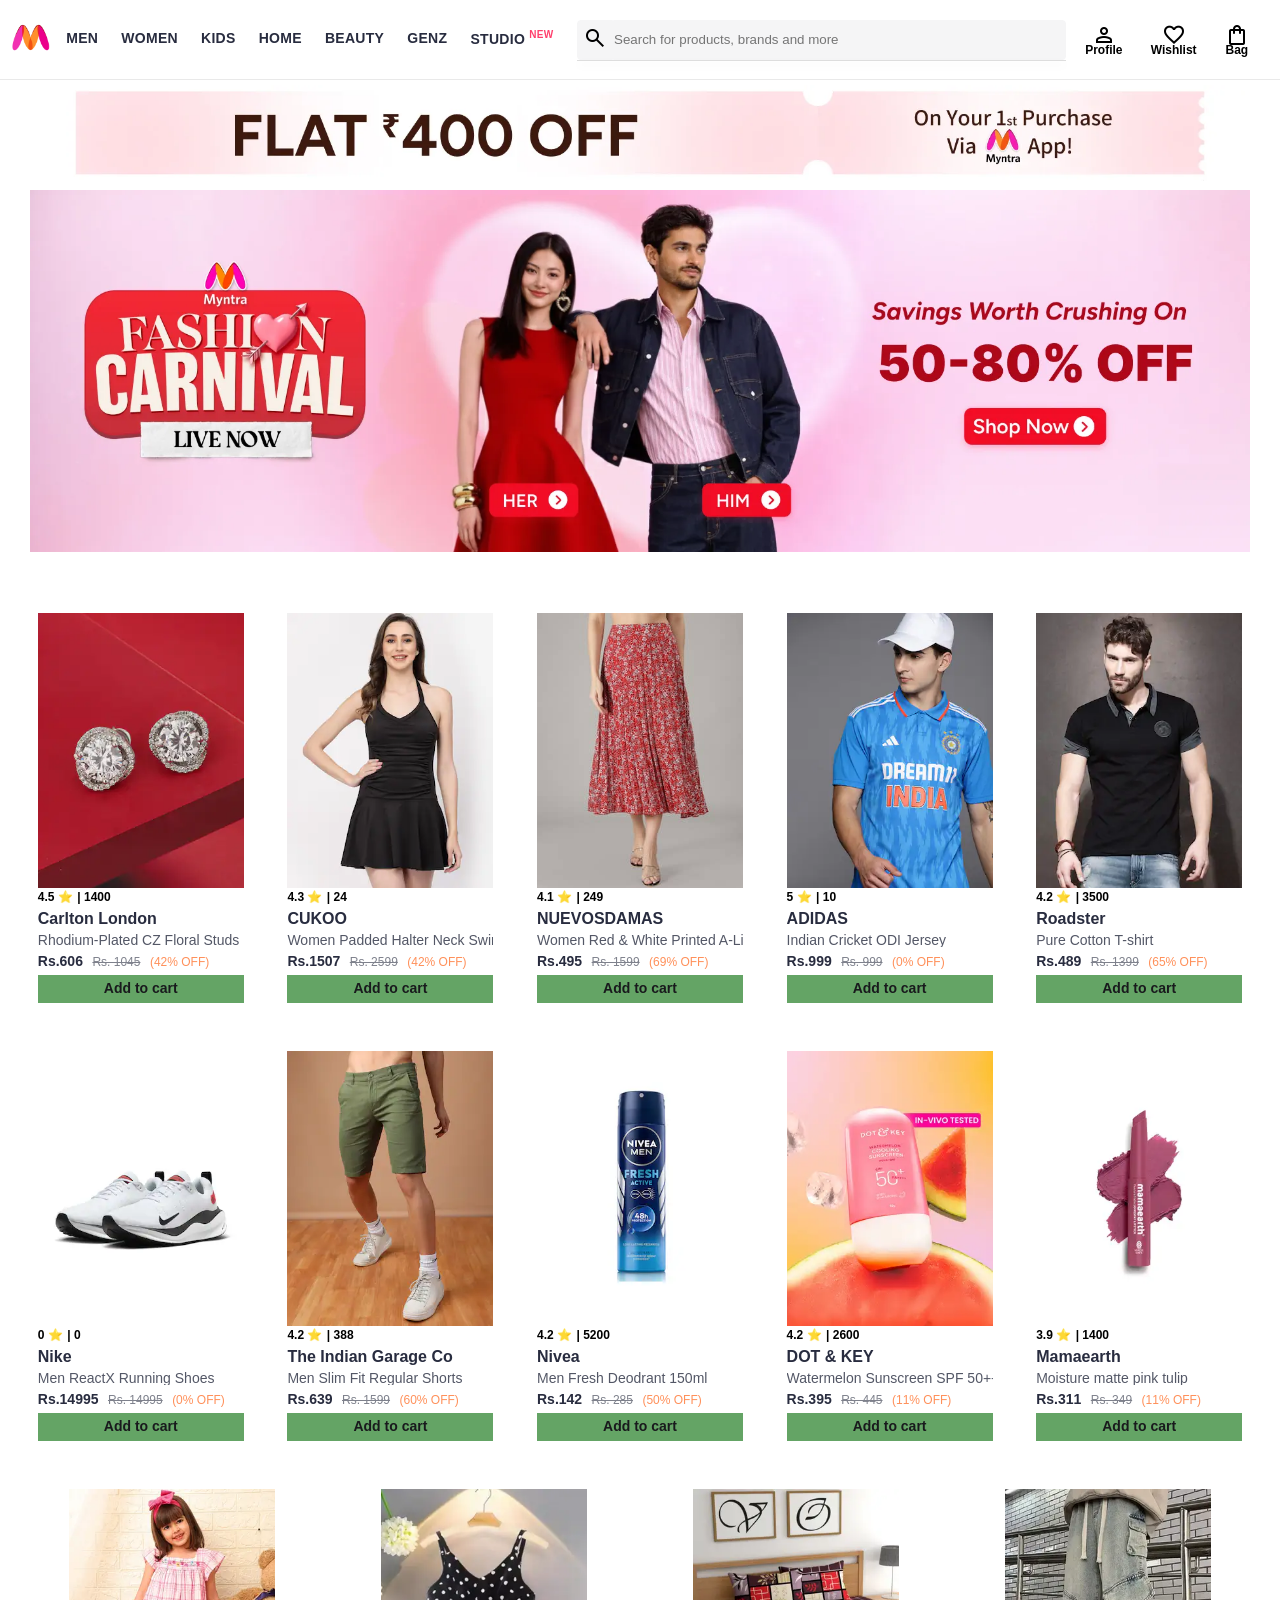
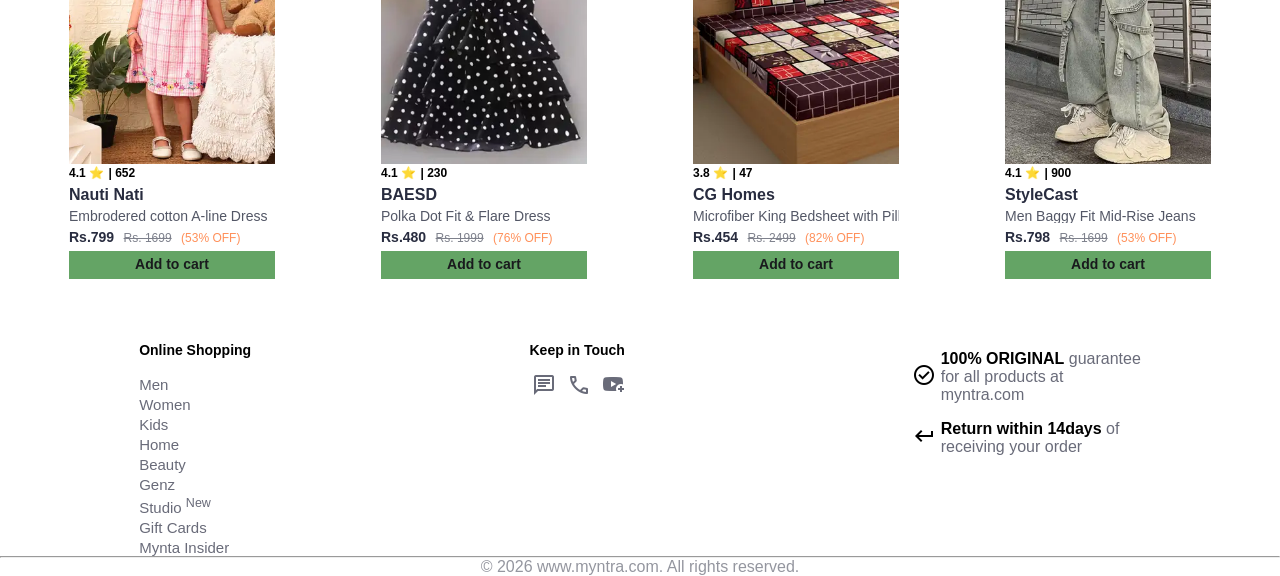
<file: index.html>
<!DOCTYPE html>
<html lang="en">

<head>
  <meta charset="UTF-8">
  <meta name="viewport" content="width=device-width, initial-scale=1.0">
  <link rel="stylesheet" href="./style.css">
  <link rel="shortcut icon" href="./favicon/favicon.ico">
  <link href="https://fonts.googleapis.com/css2?family=Material+Symbols+Outlined" rel="stylesheet">
  <title>Document</title>
</head>

<body>
  <header>
    <div id="navigation">
      <div id="logo_container">
        <a href="index.html"><img class="myntra_logo" src="./images/myntra_logo.webp" alt=""></a>
      </div>
      <nav>
        <a href="products.html?category=men">Men</a>
        <a href="products.html?category=women">Women</a>
        <a href="products.html?category=kids">Kids</a>
        <a href="products.html?category=home">Home</a>
        <a href="products.html?category=beauty">Beauty</a>
        <a href="products.html?category=genz">Genz</a>
        <a href="#">Studio <sup>New</sup></a>
      </nav>
      <div id="search_bar">
        <span class="material-symbols-outlined search_icon">search</span>
        <input class="search_input" placeholder="Search for products, brands and more">
        <div class="suggestion"></div>
      </div>
      <div id="action_bar">
        <div id="action_container">
          <span class="material-symbols-outlined action_icon">person</span>
          <span class="action_name">Profile</span>
        </div>
        <div id="action_container">
          <span class="material-symbols-outlined action_icon">favorite</span>
          <span class="action_name">Wishlist</span>
        </div>
        <div id="action_container">
          <a href="./cart.html" class="material-symbols-outlined action_icon cart-icon">shopping_bag</a>
          <a class="action_name">Bag</a>
          <div class="cart-count"></div>
        </div>
      </div>
    </div>
  </header>

  <main>
    <div id="flat_container">
      <a href="#"><img class="flat_offer" src="./images/image1.webp" alt=""></a>
    </div>
    <div id="banner_container">
      <div id="banner_image">
        <a href="products.html?category=women"><img src="./images/banner.webp" alt=""></a>
      </div>
      <div id="banner_image">
        <a href="products.html?category=men"><img src="./images/banner2.webp" alt=""></a>
      </div>
    </div>

    <div class="offer-items">

    </div>
  </main>

  <footer>
    <div id="footer_container">
      <div id="footer_column">
        <h3>Online Shopping</h3>
        <a href="products.html?category=men">Men</a>
        <a href="products.html?category=women">Women</a>
        <a href="products.html?category=kids">Kids</a>
        <a href="products.html?category=home">Home</a>
        <a href="products.html?category=beauty">Beauty</a>
        <a href="products.html?category=genz">Genz</a>
        <a href="products.html?category=studio">Studio <sup>New</sup></a>
        <a href="#">Gift Cards</a>
        <a href="#">Mynta Insider</a>
      </div>

      <div id="keep_column">
        <h3>Keep in Touch</h3>
        <a href="#"><span class="material-symbols-outlined">chat</span></a>
        <a href="#"><span class="material-symbols-outlined">call</span></a>
        <a href="#"><span class="material-symbols-outlined">youtube_activity</span></a>
      </div>

      <div id="policy_column">
        <div class="policy_container">
          <div class="policy_icon"><span class="material-symbols-outlined">check_circle</span></div>
          <div class="policy_input"><span class="policy_span">100% ORIGINAL</span> guarantee <br>for all products at
            <br>myntra.com
          </div>
        </div>
        <div class="policy_container">
          <div class="policy_icon"><span class="material-symbols-outlined">keyboard_return</span></div>
          <div class="policy_input"> <span class="policy_span">Return within 14days</span> of <br>receiving your order
          </div>
        </div>
      </div>
    </div>
    <hr>
    <div id="copyright">© 2026 www.myntra.com. All rights reserved.</div>
  </footer>

  <script src="./items.js"></script>
  <script src="./script.js"></script>
</body>

</html>
</file>
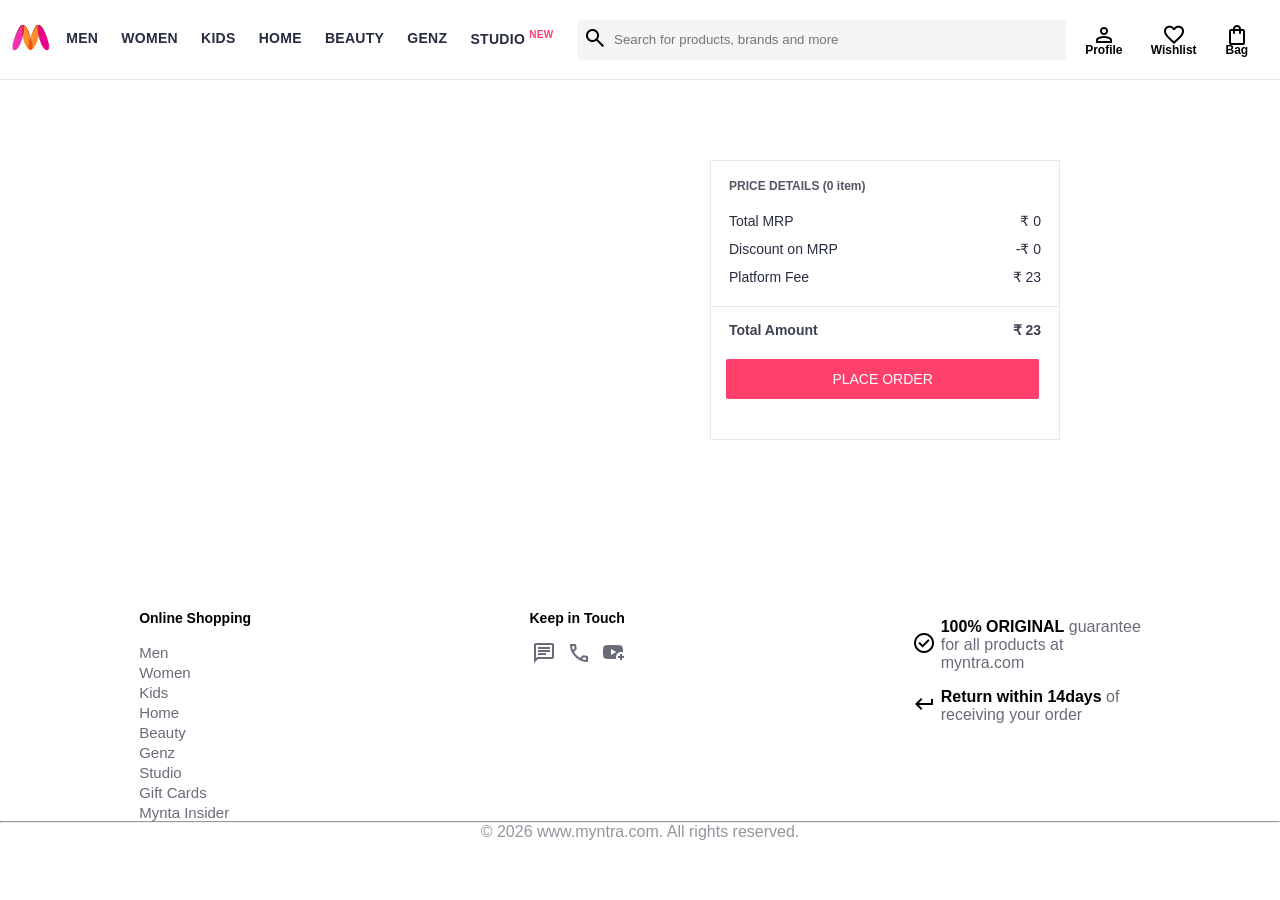
<file: cart.html>
<!DOCTYPE html>
<html lang="en">

<head>
  <meta charset="UTF-8">
  <meta name="viewport" content="width=device-width, initial-scale=1.0">
  <link rel="stylesheet" href="./cart.css">
  <link rel="stylesheet" href="./style.css">
  <link rel="shortcut icon" href="./favicon/favicon.ico">
  <link href="https://fonts.googleapis.com/css2?family=Material+Symbols+Outlined" rel="stylesheet">
  <title>Document</title>
</head>

<body>
  <header>
    <div id="navigation">
      <div id="logo_container">
        <a href="index.html"><img class="myntra_logo" src="./images/myntra_logo.webp" alt=""></a>
      </div>
      <nav>
        <a href="products.html?category=men">Men</a>
        <a href="products.html?category=women">Women</a>
        <a href="products.html?category=kids">Kids</a>
        <a href="products.html?category=home">Home</a>
        <a href="products.html?category=beauty">Beauty</a>
        <a href="products.html?category=genz">Genz</a>
        <a href="products.html?category=studio">Studio <sup>New</sup></a>
      </nav>
      <div id="search_bar">
        <span class="material-symbols-outlined search_icon">search</span>
        <input class="search_input" placeholder="Search for products, brands and more">
      </div>
      <div id="action_bar">
        <div id="action_container">
          <span class="material-symbols-outlined action_icon">person</span>
          <span class="action_name">Profile</span>
        </div>
        <div id="action_container">
          <span class="material-symbols-outlined action_icon">favorite</span>
          <span class="action_name">Wishlist</span>
        </div>
        <div id="action_container">
          <span class="material-symbols-outlined action_icon">shopping_bag</span>
          <span class="action_name">Bag</span>
          <div class="cart-count"></div>
        </div>
      </div>
    </div>
  </header>

  <main>
    <div class="outer-div">
      <div class="cart-items-container">
      </div>


      <div class="price-details-container">

      </div>
    </div>


  </main>
  <footer>
    <div id="footer_container">
      <div id="footer_column">
        <h3>Online Shopping</h3>
        <a href="products.html?category=men">Men</a>
        <a href="products.html?category=women">Women</a>
        <a href="products.html?category=kids">Kids</a>
        <a href="products.html?category=home">Home</a>
        <a href="products.html?category=beauty">Beauty</a>
        <a href="products.html?category=genz">Genz</a>
        <a href="#">Studio</a>
        <a href="#">Gift Cards</a>
        <a href="#">Mynta Insider</a>
      </div>

      <div id="keep_column">
        <h3>Keep in Touch</h3>
        <a href="#"><span class="material-symbols-outlined">chat</span></a>
        <a href="#"><span class="material-symbols-outlined">call</span></a>
        <a href="#"><span class="material-symbols-outlined">youtube_activity</span></a>
      </div>

      <div id="policy_column">
        <div class="policy_container">
          <div class="policy_icon"><span class="material-symbols-outlined">check_circle</span></div>
          <div class="policy_input"><span class="policy_span">100% ORIGINAL</span> guarantee <br>for all products at
            <br>myntra.com
          </div>
        </div>
        <div class="policy_container">
          <div class="policy_icon"><span class="material-symbols-outlined">keyboard_return</span></div>
          <div class="policy_input"> <span class="policy_span">Return within 14days</span> of <br>receiving your order
          </div>
        </div>
      </div>
    </div>
    <hr>
    <div id="copyright">© 2026 www.myntra.com. All rights reserved.</div>
  </footer>

  <script src="./items.js"></script>
  <script src="./script.js"></script>
  <script src="./cart.js"></script>
</body>

</html>
</file>
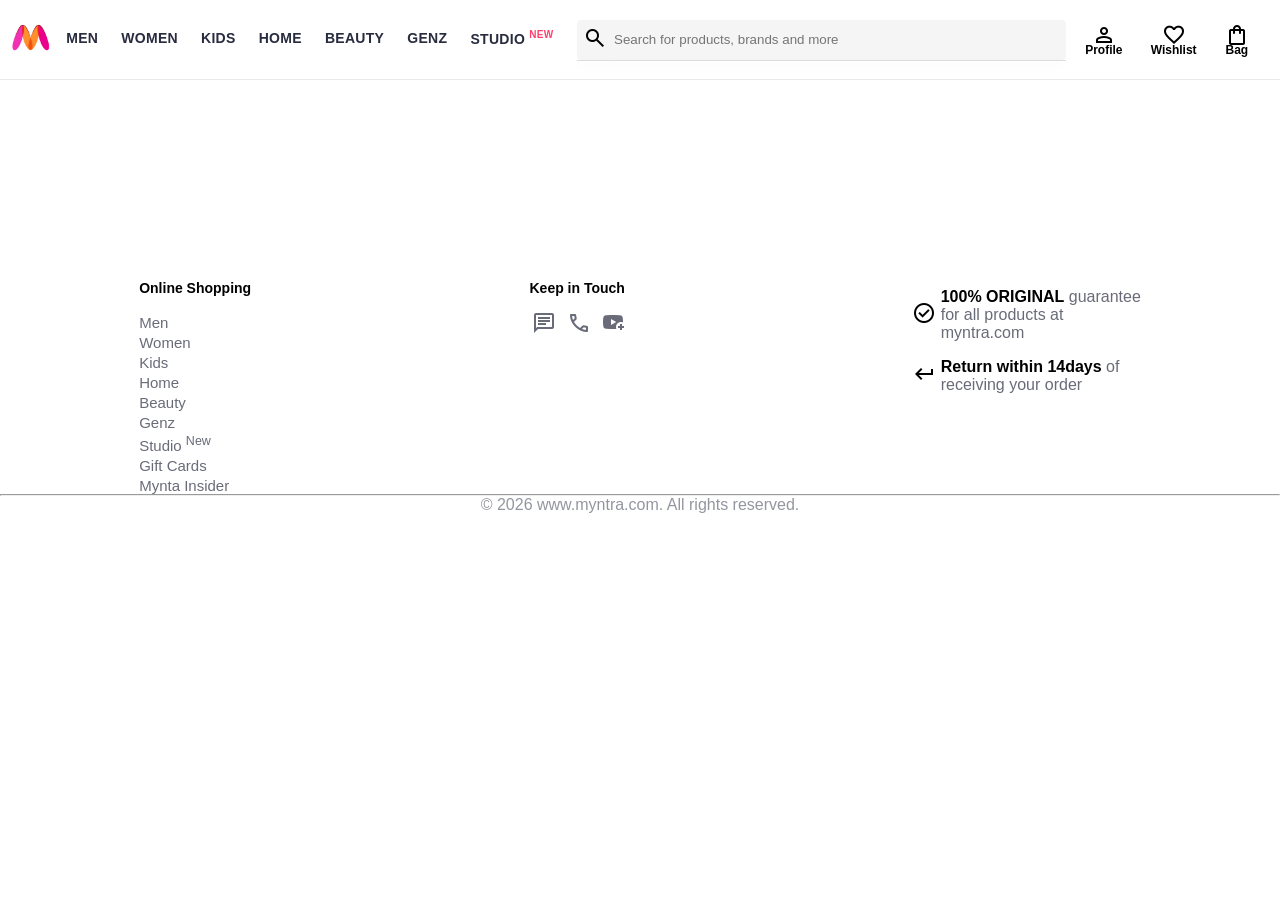
<file: products.html>
<!DOCTYPE html>
<html lang="en">
<head>
  <meta charset="UTF-8">
  <link rel="stylesheet" href="./style.css">
  <link rel="stylesheet" href="products.css">
  <link rel="shortcut icon" href="./favicon/favicon.ico">
  <link href="https://fonts.googleapis.com/css2?family=Material+Symbols+Outlined" rel="stylesheet">
  <title></title>
</head>
<body>
   <header>
    <div id="navigation">
      <div id="logo_container">
        <a href="index.html"><img class="myntra_logo" src="./images/myntra_logo.webp" alt=""></a>
      </div>
      <nav>
        <a href="products.html?category=men">Men</a>
        <a href="products.html?category=women">Women</a>
        <a href="products.html?category=kids">Kids</a>
        <a href="products.html?category=home">Home</a>
        <a href="products.html?category=beauty">Beauty</a>
        <a href="products.html?category=genz">Genz</a>
        <a href="#">Studio <sup>New</sup></a>
      </nav>
      <div id="search_bar">
        <span class="material-symbols-outlined search_icon">search</span>
        <input class="search_input" placeholder="Search for products, brands and more">
        <div class="suggestion"></div>
      </div>
      <div id="action_bar">
        <div id="action_container">
          <span class="material-symbols-outlined action_icon">person</span>
          <span class="action_name">Profile</span>
        </div>
        <div id="action_container">
          <span class="material-symbols-outlined action_icon">favorite</span>
          <span class="action_name">Wishlist</span>
        </div>
        <div id="action_container">
          <a href="./cart.html" class="material-symbols-outlined action_icon cart-icon">shopping_bag</a>
          <a class="action_name">Bag</a>
          <div class="cart-count"></div>
        </div>
      </div>
    </div>
  </header>
  <div id="products-container"></div>


  <footer>
    <div id="footer_container">
      <div id="footer_column">
        <h3>Online Shopping</h3>
        <a href="products.html?category=men">Men</a>
        <a href="products.html?category=women">Women</a>
        <a href="products.html?category=kids">Kids</a>
        <a href="products.html?category=home">Home</a>
        <a href="products.html?category=beauty">Beauty</a>
        <a href="products.html?category=genz">Genz</a>
        <a href="">Studio <sup>New</sup></a>
        <a href="#">Gift Cards</a>
        <a href="#">Mynta Insider</a>
      </div>

      <div id="keep_column">
        <h3>Keep in Touch</h3>
        <a href="#"><span class="material-symbols-outlined">chat</span></a>
        <a href="#"><span class="material-symbols-outlined">call</span></a>
        <a href="#"><span class="material-symbols-outlined">youtube_activity</span></a>
      </div>

      <div id="policy_column">
        <div class="policy_container">
          <div class="policy_icon"><span class="material-symbols-outlined">check_circle</span></div>
          <div class="policy_input"><span class="policy_span">100% ORIGINAL</span> guarantee <br>for all products at
            <br>myntra.com
          </div>
        </div>
        <div class="policy_container">
          <div class="policy_icon"><span class="material-symbols-outlined">keyboard_return</span></div>
          <div class="policy_input"> <span class="policy_span">Return within 14days</span> of <br>receiving your order
          </div>
        </div>
      </div>
    </div>
    <hr>
    <div id="copyright">© 2026 www.myntra.com. All rights reserved.</div>
  </footer>

  <script src="items.js"></script>
  <script src="script.js"></script>
  <script src="products.js"></script>
</body>
</html>
</file>
<file: style.css>
* {
  margin: 0;
  padding: 0;
  font-family: Figtree-Regular, -apple-system, BlinkMacSystemFont, Segoe UI, Roboto, Helvetica, Arial, sans-serif;
  ;
  box-sizing: border-box;
}

/* Header Section */

#navigation {
  padding: 2px;
  height: 80px;
  width: 100%;
  display: flex;
  justify-content: space-evenly;
  align-items: center;
  position: fixed;
  background-color: #fff;
  border-bottom: 1px solid #e9e9e9;
}

.myntra_logo {
  margin: 0 0 0 6px;
  height: 35px;
}

nav {
  /* margin-left: -20px; */
  display: flex;
  justify-content: space-around;
  align-items: center;
  min-width: 40%;
  white-space: nowrap;
}

nav a {
  text-decoration: none;
  text-transform: uppercase;
  letter-spacing: .3px;
  font-size: 14px;
  font-weight: 600;
  color: #282c3f;
  padding: 28px 4px 28px 4px;
  border-bottom: 3px solid #fff;
}

nav a:hover {
  border-bottom: 3px solid #ff3f6c
}

nav sup {
  color: #ff3f6c;
  font-size: 10px;
}

#search_bar {
  display: flex;
  align-items: right;
  flex: 1 3;
  margin-left: 12px;
  position: relative;
}

.search_input {
  outline: none;
  height: 40px;
  border: none;
  background: #f5f5f6;
  border: 1px solid #f5f5f6;
  border-radius: 0 4px 4px 0;
  flex-grow: 1;

}

.search_icon {
  box-sizing: content-box;
  padding: 2px 0;
  height: 28px;
  padding: 5px;
  border-radius: 4px 0 0 4px;
  background: #f5f5f6;
  border: 1px solid #f5f5f6;
}

#action_bar {
  height: 40px;
  width: 12rem;
  display: flex;
  justify-content: space-around;
  align-items: center;
  margin: 0 15px 0 5px;
}

#action_container {
  position: relative;
  display: flex;
  flex-direction: column;
  align-items: center;
}

.action_icon {
  height: 20px;
}

.action_name {
  font-size: 12px;
  font-weight: 600;
}

/* Main Section */

#flat_container {
  padding-top: 80px;
  width: 100%;
}

.flat_offer {
  width: 100%;
  padding: 5px 25px;
}

#banner_container {
  width: 100vw;
  height: auto;
  display: flex;
  padding: 0 30px;
}

#banner_image a img {
  width: 100%;
  height: auto;
}

.offer_container {
  margin: 5px 30px;
  margin-top: 15px;
}

.offer_bar {
  width: 100%;
}

#category_items {
  width: 100%;
  height: auto;
  display: flex;
  align-items: center;
  margin: 0 30px;
}

.categories {
  max-width: 250px;
  height: auto;
}

#offer_items {
  display: flex;
  flex-wrap: wrap;
  justify-content: space-around;
  padding: 0 25px;
}

.offers {
  width: 100%;
  height: auto;
  max-width: 250px;
  object-fit: contain;
}

#download_bar {
  width: 100%;
}

.download {
  width: 100%;
  padding: 0 35px;
}

/* Footer Section */

#footer_container {
  display: flex;
  justify-content: space-around;
  margin-top: 20px;
}

#footer_column {
  display: flex;
  flex-direction: column;

}

#footer_column h3 {
  margin-bottom: 15px;
  font-size: 14px;
}

#footer_column a {
  margin-top: 3px;
  text-decoration: none;
  color: #696b79;
  font-size: 15px;
}

#keep_column h3 {
  margin-bottom: 15px;
  font-size: 14px;
}

#keep_column a {
  margin: 3px;
  color: #696b79;
}

#policy_column {
  display: flex;
  flex-direction: column;

}

.policy_container {
  display: flex;
  margin: 8px 0;
  align-items: center;
}

.policy_icon {
  padding: 0 5px;
}

.policy_span {
  font-size: 16px;
  font-weight: 700;
  color: #000;
}

.policy_input {
  font-size: 16px;
  color: #696b79;
}

#copyright {
  color: #94969f;
  display: flex;
  justify-content: center;
}

.offer-items {
  margin: 50px 30px;
  display: flex;
  justify-content: space-around;
  flex-wrap: wrap;
  gap: 28px;
}

.cart-icon {
  text-decoration: none;
  color: #000;
}

.items {
  overflow: hidden;
  width: 220px;
  white-space: nowrap;
  overflow: hidden;
  padding: 7px;
  height: 410px;
}

.item-image {
  width: 100%;
}

.rating-container {
  margin-top: -5px;
}

.ratings, .rating-reviews {
  font-size: 12px;
  font-weight: 700;
}

.item-name {
  margin: 6px 0;
  font-size: 16px;
  font-weight: 700;
  line-height: 1;
  color: #282c3f;
  margin-bottom: 6px;
  overflow: hidden;
}

.item-description {
  margin: 5px 0;
  color: #535766;
  font-size: 14px;
  line-height: 1;
  margin-top: 0;
  overflow: hidden;
}

.current-price {
  font-size: 14px;
  font-weight: 700;
  color: #282c3f;
}

.original-price {
  text-decoration: line-through;
  color: #7e818c;
  font-weight: 400;
  margin-left: 5px;
  font-size: 12px;

}

.discount-percentage {
  color: #ff905a;
  font-weight: 400;
  font-size: 12px;
  margin-left: 5px;
}

.cart-btn {
  padding-bottom: 2px;
  color: #191a1d;
  font-size: 14px;
  font-weight: 700;
  width: 100%;
  margin: 5px 0 0;
  height: 28px;
  background-color: rgb(100, 164, 101);
  border: none;
}

.cart-count {
  box-sizing: content-box;
  font-size: 13px;
  font-weight: 700;
  text-align: center;
  color: #fff;
  border-radius: 30px;
  height: 20px;
  width: 20px;
  position: absolute;
  top: -8px;
  left: 15px;
  background-color: #f16565;
}

.suggestion {
  position: absolute;
  top: 100%;
  width: 100%;
  background-color: #f5f5f6;
  border: 1px solid #ddd;
  border-top: none;
  overflow-y: auto;
  z-index: 100;
  box-shadow: 0 4px 10px rgba(0, 0, 0, 0.1);
}

.search-suggestion {
  padding: 8px 4px 8px 12px;
  overflow: hidden;
  text-overflow: ellipsis;
  white-space: nowrap;
  color: #696e79;
  margin: 3px 0;
  font-size: 0.9rem;
  border-bottom: 1px solid #f5f5f6;
}

.search-suggestion:hover {
  background-color: #e2e2e3;
}

.not-found {
  padding: 8px 4px 8px 12px;
  overflow: hidden;
  text-overflow: ellipsis;
  white-space: nowrap;
  color: #696e79;
  margin: 3px 0;
  font-size: 0.9rem;
  border-bottom: 1px solid #f5f5f6;
}
</file>
<file: cart.css>
.outer-div {
  margin: 0 auto;
  width: 1000px;
  display: flex;
  padding: 150px 0;
}

.cart-items-container {
  width: 55%;
}

.item-container {
  margin: 10px 0;
  border: 1px solid #ebe7e7;
  padding: 15px;
  display: flex;
  height: 200px;
}

.cart-image {
  padding: 10px;
  height: 100%;
}

.cart-details {
  position: relative;
  padding: 10px 5px;
}

.cart-heading {
  margin: 2px 0;
  font-family: Figtree, Helvetica, Arial, sans-serif !important;
  font-size: 14px;
  border: 1px solid #EAEAEC;
  color: #282C3F;
  overflow: hidden;
  white-space: nowrap;
  font-weight: 700;
}

.cart-description {
  margin: 4px 0;
  font-family: Figtree, Helvetica, Arial, sans-serif !important;
  color: #282c3f;
  overflow: hidden;
  white-space: nowrap;
  line-height: 16px;
  font-size: 14px;
}

.cart-current-price {
  color: #282C3F;
  font-size: 14px;
  max-width: 980px;
  margin: auto;
  font-weight: 700;
}

.cart-original-price {
  font-size: 14px;
  color: #94969F;
  text-decoration: line-through;
}

.cart-discount-price {
  color: #f16565;
  font-size: 14px;
}

.cart-return {
  margin: 8px 0;
  color: #282C3F;
  font-weight: 700;
  font-size: 12px;
}

.cart-return .return-icon {
  font-weight: 400;
  color: #282C3F;
  font-size: 12px;
}

.cart-delivery-date {
  margin: 6px 0;
  color: #282C3F;
  font-size: 12px;
}

.cart-delivery-date span {
  font-weight: 700;
  color: #282C3F;
  font-size: 12px;
}


.quantity-container {
  margin: 6px 0;
  background: #F5F5F6;
  padding: 2px;
  width: 75px;
  border: 1px solid #EAEAEC;
  font-weight: 700;
  font-size: 14px;
  color: #282C3F;
}

.add-quantity {
  margin-left: 2px;
}

.delete-btn {
  position: absolute;
  top: 2px;
  left: 365px;
  font-size: 20px;
  font-weight: 500;
  text-align: right;
  cursor: pointer;
}

.price-details-container {
  height: 280px;
  margin: 10px 0 0 20px;
  border: 1px solid #ebe7e7;
  width: 35%;
}

.price-heading {
  margin: 18px 0 14px 18px;
  font-size: 12px;
  font-weight: 700;
  color: #535766;
}

.total-mrp, .discount-mrp, .platform-fee {
  padding: 6px 18px;
  display: flex;
  justify-content: space-between;
  color: #282C3F;
  font-size: 14px;
  font-weight: 400;

}

.total-amount {
  display: flex;
  justify-content: space-between;
  margin-top: 15px;
  padding: 15px 18px;
  border-top: 1px solid #ebe7e7;
  font-weight: 700;
  font-size: 14px;
  color: #3E4152;
 line-height: 16px;
}

.order-button {
  height: 40px;
  margin: 6px 15px;
  width: 90%;
  border: none;
  font-size: 14px;
  border-radius: 2px;
  background-color: rgb(255, 63, 108);
  color: rgb(255, 255, 255);
  cursor: pointer;
}
</file>
<file: products.css>
#products-container {
  padding: 130px 0;
  margin: 0 30px;
  display: flex;
  justify-content: space-around;
  flex-wrap: wrap;
  gap: 20px;
}

.items {
  overflow: hidden;
  width: 220px;
  white-space: nowrap;
  overflow: hidden;
  padding: 7px;
  height: 410px;
}

.item-image {
  width: 100%;
}

.rating-container {
  margin-top: -5px;
}

.ratings, .rating-reviews {
  font-size: 12px;
  font-weight: 700;
}

.item-name {
  margin: 6px 0;
  font-size: 16px;
  font-weight: 700;
  line-height: 1;
  color: #282c3f;
  margin-bottom: 6px;
  overflow: hidden;
}

.item-description {
  margin: 5px 0;
  color: #535766;
  font-size: 14px;
  line-height: 1;
  margin-top: 0;
  overflow: hidden;
}

.current-price {
  font-size: 14px;
  font-weight: 700;
  color: #282c3f;
}

.original-price {
  text-decoration: line-through;
  color: #7e818c;
  font-weight: 400;
  margin-left: 5px;
  font-size: 12px;

}

.discount-percentage {
  color: #ff905a;
  font-weight: 400;
  font-size: 12px;
  margin-left: 5px;
}

.cart-btn {
  padding-bottom: 2px;
  color: #191a1d;
  font-size: 14px;
  font-weight: 700;
  width: 100%;
  margin: 5px 0 0;
  height: 28px;
  background-color: rgb(100, 164, 101);
  border: none;
}

.cart-btn {
  padding-bottom: 2px;
  color: #191a1d;
  font-size: 14px;
  font-weight: 700;
  width: 100%;
  margin: 5px 0 0;
  height: 28px;
  background-color: rgb(100, 164, 101);
  border: none;
}

.cart-count {
  box-sizing: content-box;
  font-size: 13px;
  font-weight: 700;
  text-align: center;
  color: #fff;
  border-radius: 30px;
  height: 20px;
  width: 20px;
  position: absolute;
  top: -8px;
  left: 15px;
  background-color: #f16565;
}

.cart-icon {
  text-decoration: none;
  color: #000;
}
</file>
